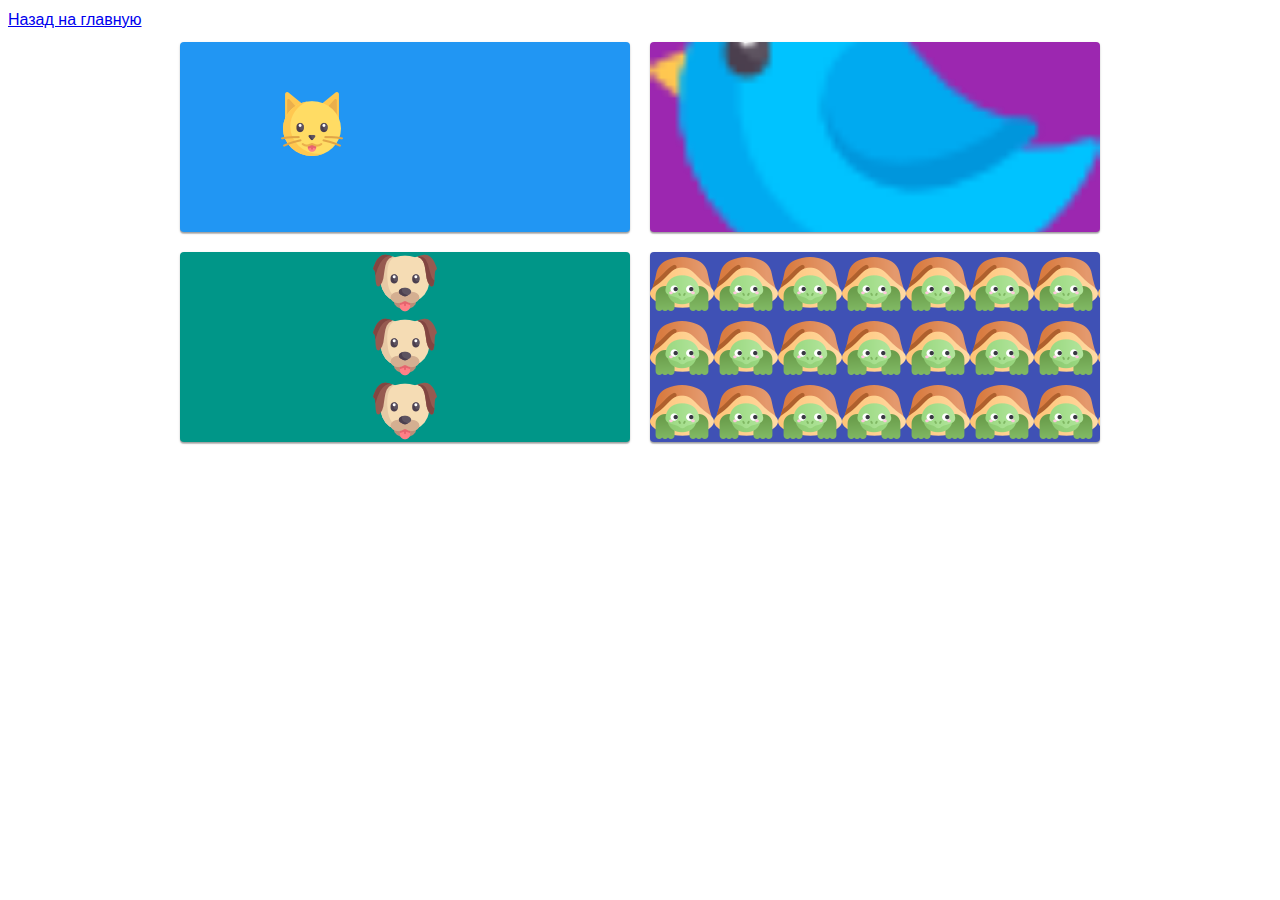
<file: 01-background.html>
<!DOCTYPE html>
<html lang="ru">
  <head>
    <meta charset="UTF-8" />
    <meta name="viewport" content="width=device-width, initial-scale=1.0" />
    <title>Фон элемента</title>
    <link rel="stylesheet" href="./css/common.css" />
    <link rel="stylesheet" href="./css/01-background.css" />
  </head>
  <body>
    <a href="/index.html">Назад на главную</a>
    <!-- Основные свойства -->
    <!-- 
      Приклад багатошарового градієнту:
         background-image: 
            linear-gradient(rgba(47, 48, 58, 0.4),rgba(47, 48, 58, 0.4)),
            url("../images/fish.jpg");
        - першим вказується той колі, що буде першим видно, другим, нашу картинку.
     -->
    <div class="container">
      <div class="box"></div>
      <div class="box"></div>
      <div class="box"></div>
      <div class="box"></div>
    </div>
  </body>
</html>
</file>
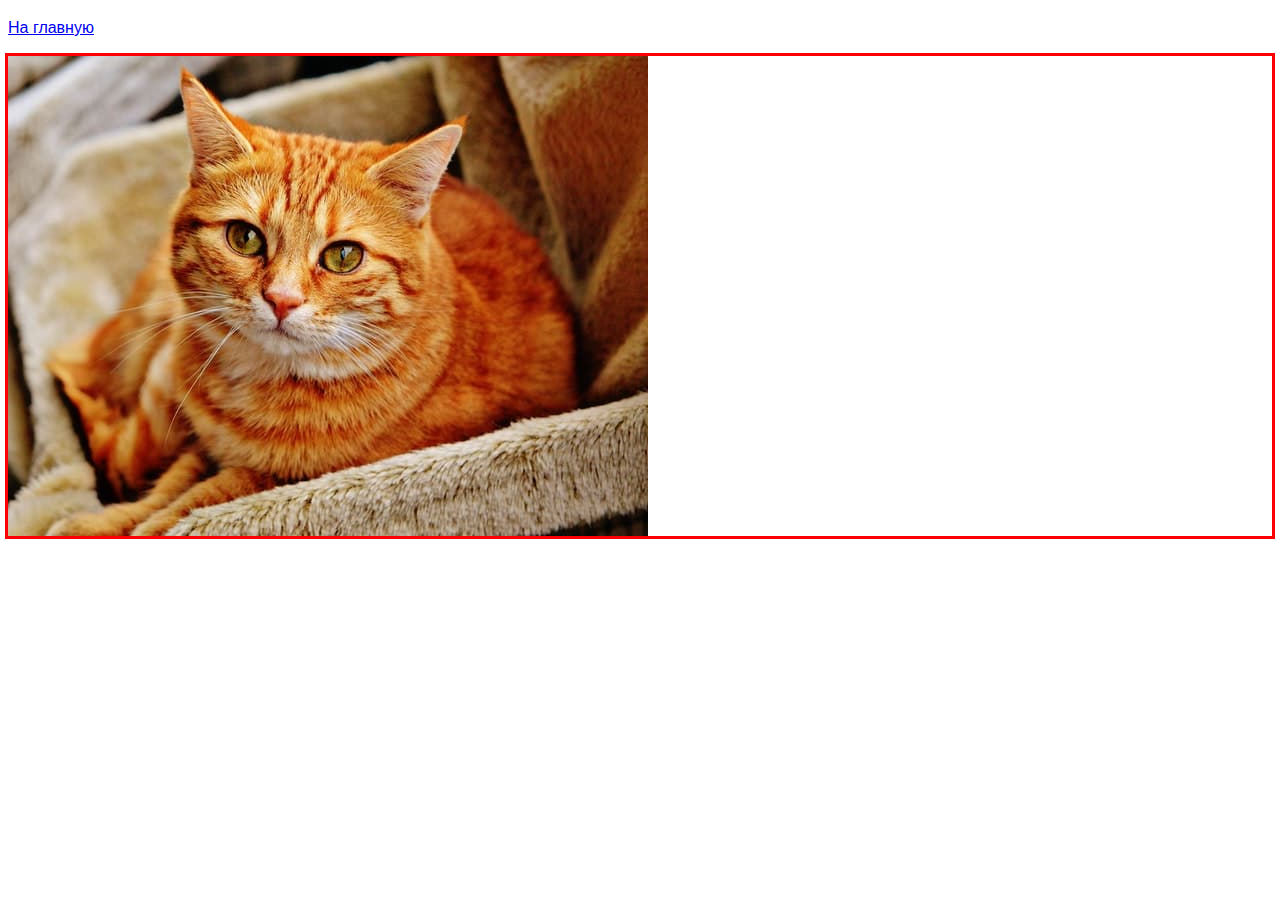
<file: 01-basic.html>
<!DOCTYPE html>
<html lang="ru">
  <head>
    <meta charset="UTF-8" />
    <meta name="viewport" content="width=device-width, initial-scale=1.0" />
    <title>Отзывчивые изображения</title>
    <link rel="stylesheet" href="./css/common.css" />
    <link rel="stylesheet" href="./css/01-basic.css" />
  </head>
  <body>
    <p><a href="./index.html">На главную</a></p>

    <div class="thumb">
      <img src="./img/cat-640.jpg" alt="Котик" />
    </div>
  </body>
</html>
</file>
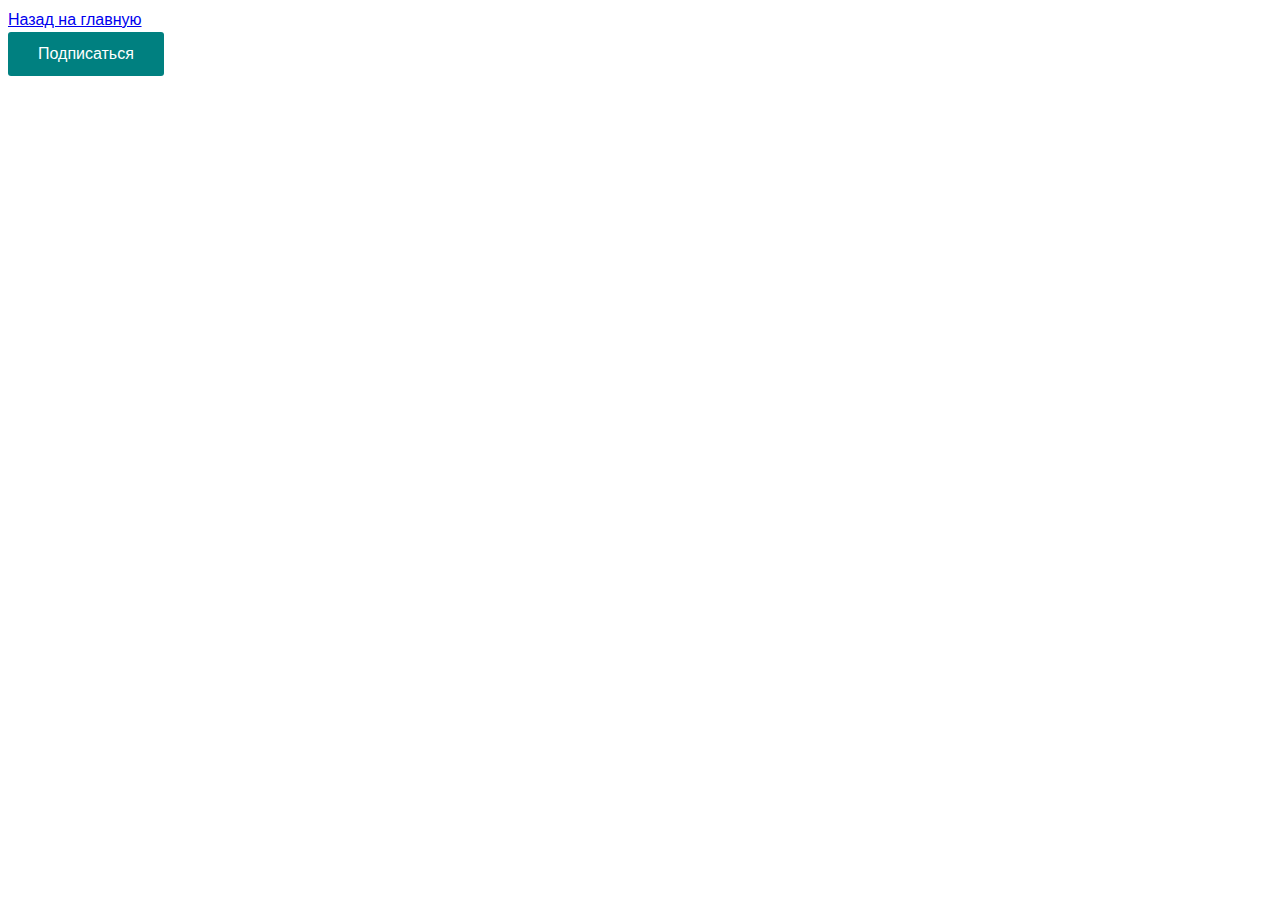
<file: 01-button.html>
<!DOCTYPE html>
<html lang="ru">
  <head>
    <meta charset="UTF-8" />
    <meta name="viewport" content="width=device-width, initial-scale=1.0" />
    <meta http-equiv="X-UA-Compatible" content="ie=edge" />
    <title>Простая кнопка</title>
    <link rel="stylesheet" href="./css/common.css" />
    <link rel="stylesheet" href="./css/01-button.css" />
  </head>
  <body>
    <a href="./index.html">Назад на главную</a><br />

    <button class="btn"> Подписаться</button>
  </body>
</html>
</file>
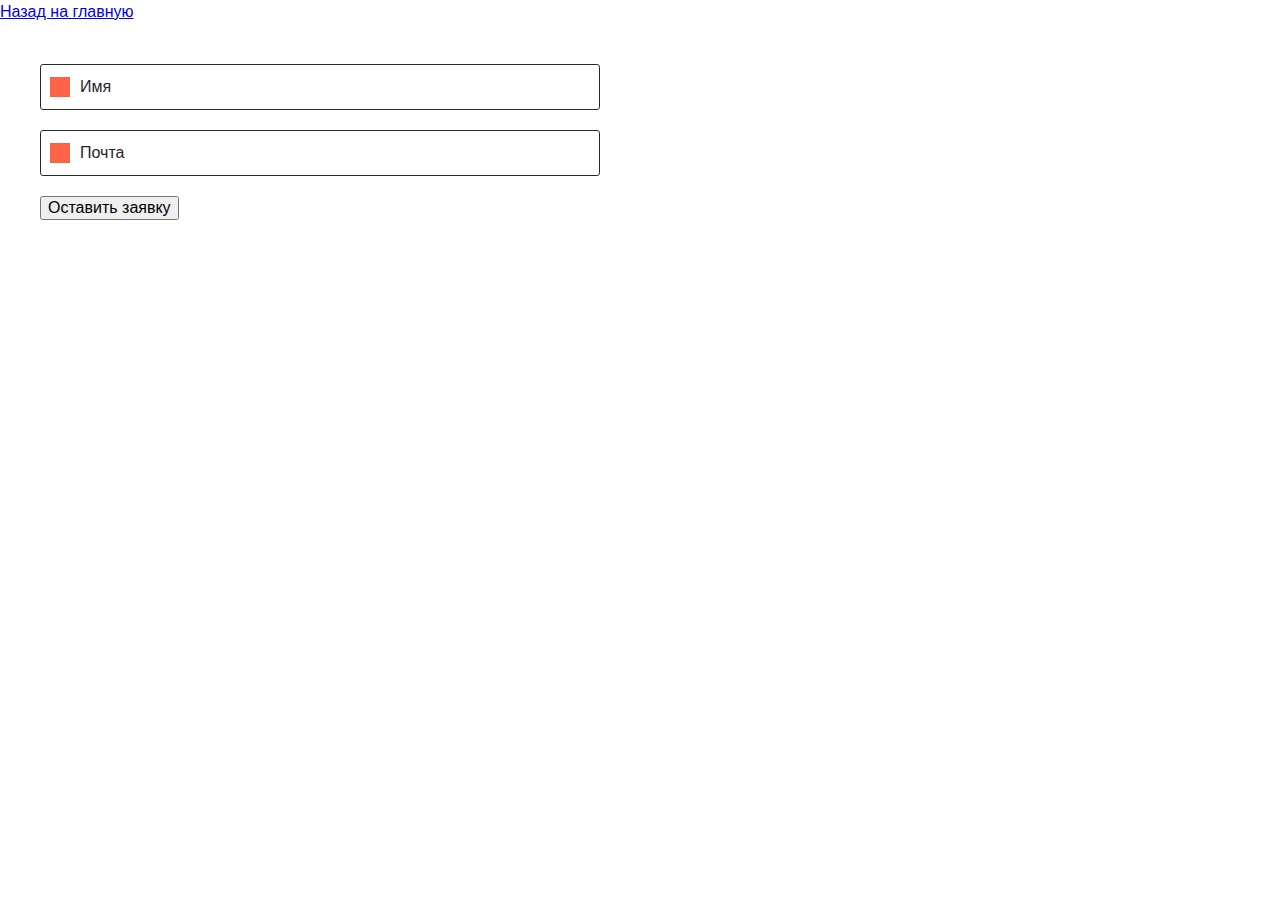
<file: 01-crossbrowser.html>
<!DOCTYPE html>
<html lang="ru">
  <head>
    <meta charset="UTF-8" />
    <meta name="viewport" content="width=device-width, initial-scale=1.0" />
    <title>Кроссбраузерная декоративная метка и иконка</title>
    <link
      rel="stylesheet"
      href="https://cdnjs.cloudflare.com/ajax/libs/modern-normalize/0.6.0/modern-normalize.min.css"
    />
    <link rel="stylesheet" href="./css/common.css" />
    <link rel="stylesheet" href="./css/01-crossbrowser.css" />
  </head>
  <body>
    <a href="./index.html">Назад на главную</a>

    <form class="form" autocomplete="off">
      <div class="form-field">
        <input
          type="text"
          class="form-input"
          name="name"
          id="name"
          placeholder=" "
        />
        <label for="name" class="form-label">Имя</label>
        <span class="icon"></span>
      </div>

      <div class="form-field">
        <input
          type="email"
          class="form-input"
          name="mail"
          id="mail"
          placeholder=" "
        />
        <label for="mail" class="form-label">Почта</label>
        <span class="icon"></span>
      </div>

      <button type="submit">Оставить заявку</button>
    </form>
  </body>
</html>
</file>
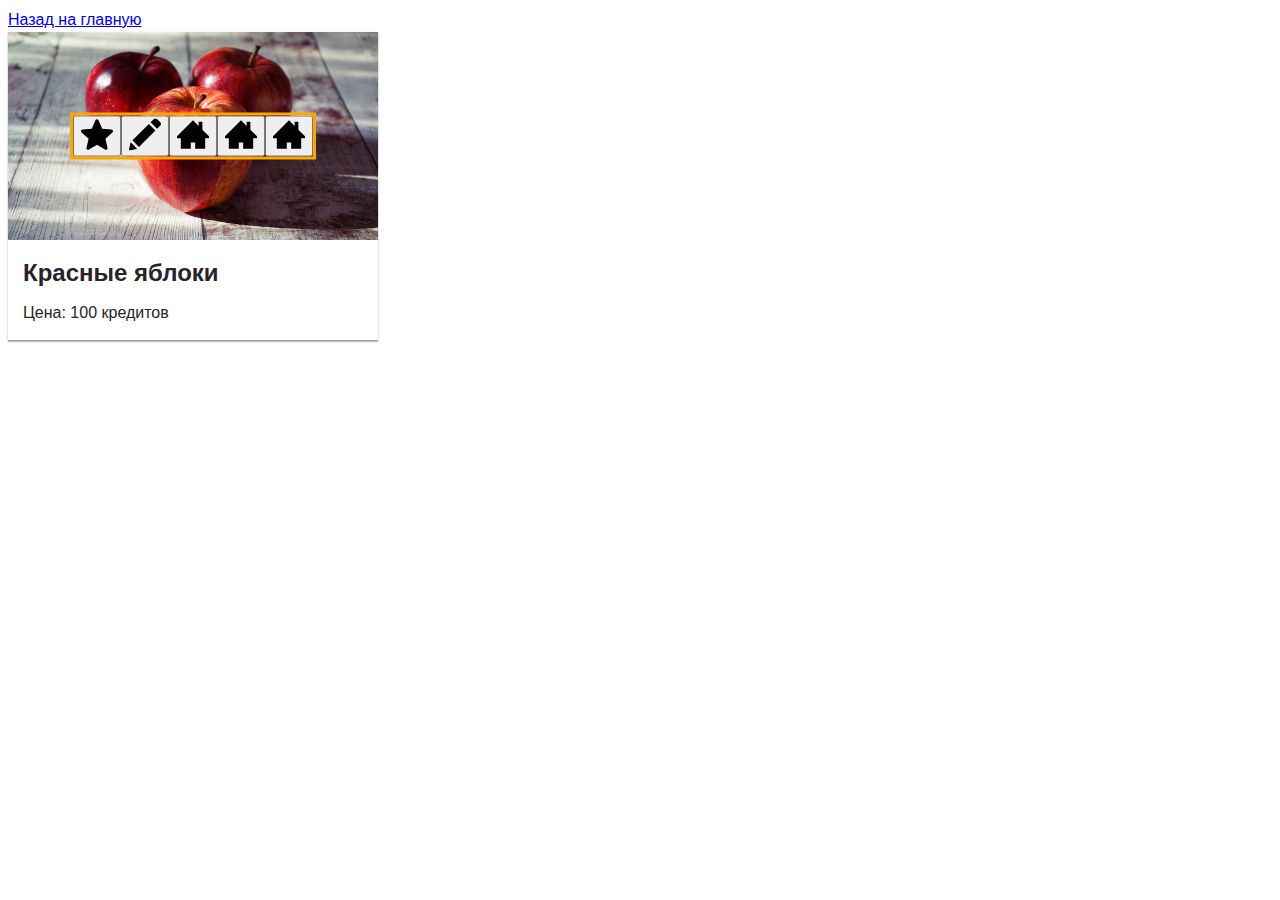
<file: 01-icons.html>
<!DOCTYPE html>
<html lang="ru">
  <head>
    <meta charset="UTF-8" />
    <meta name="viewport" content="width=device-width, initial-scale=1.0" />
    <title>Карточка товара с иконками</title>
    <link rel="stylesheet" href="./css/common.css" />
    <link rel="stylesheet" href="./css/01-icons.css" />
  </head>
  <img> 
    <a href="/index.html">Назад на главную</a>

    <article class="product">
      <div class="product-thumb">
        <img src="./images/apples.jpg" alt="Яблоки" />

        <!-- div а не ul, чтобы вам было меньше разметки разбирать -->
        <div class="product-actions">
          <button aria-label="В избранное" class="item">
            <svg class="icon"><use href="./images/sprite.svg#star"></use></svg>
          </button>
  
          <button aria-label="Написать отзыв" class="item">
            <svg class="icon"><use href="./images/sprite.svg#edit"></use></svg>
          </button>
  
          <button aria-label="В закладки" class="item">
            <svg class="icon"><use href="./images/sprite.svg#home"></use></svg>
          </button>
          <button aria-label="В закладки" class="item">
            <svg class="icon"><use href="./images/sprite.svg#home"></use></svg>
          </button>
          <button aria-label="В закладки" class="item">
            <svg class="icon"><use href="./images/sprite.svg#home"></use></svg>
          </button>
        </div>
      </div>


      <div class="product-meta">
        <h2 class="product-name">Красные яблоки</h2>
        <p class="product-price">Цена: 100 кредитов</p>
      </div>
    </article>
  </body>
</html>
</file>
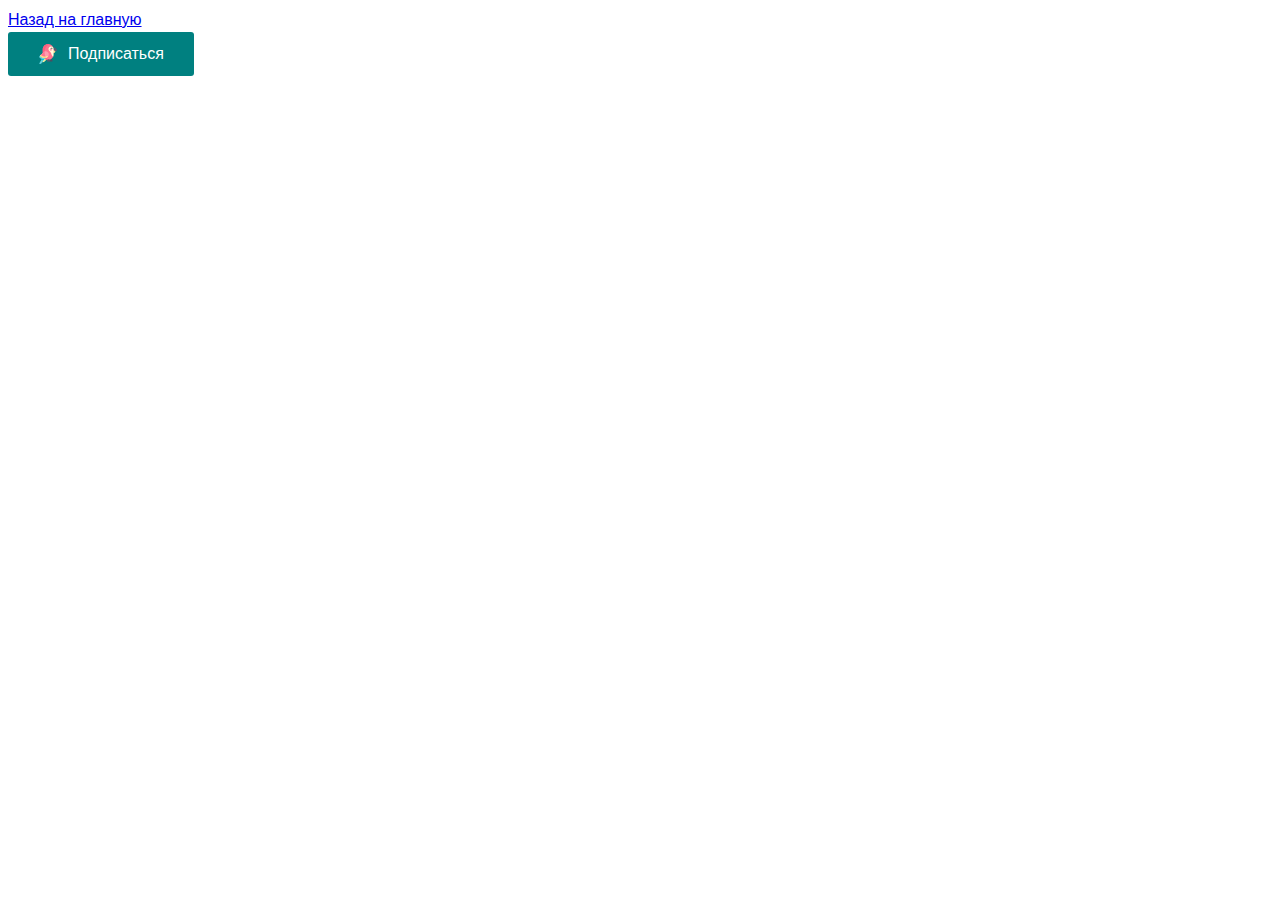
<file: 02-icon-button.html>
<!DOCTYPE html>
<html lang="ru">
  <head>
    <meta charset="UTF-8" />
    <meta name="viewport" content="width=device-width, initial-scale=1.0" />
    <meta http-equiv="X-UA-Compatible" content="ie=edge" />
    <title>Кнопка c иконкой</title>
    <link rel="stylesheet" href="./css/common.css" />
    <link rel="stylesheet" href="./css/02-icon-button.css" />
  </head>
  <body>
    <a href="./index.html">Назад на главную</a> <br />

    <button class="btn">
      Подписаться
    </button>
  </body>
</html>
</file>
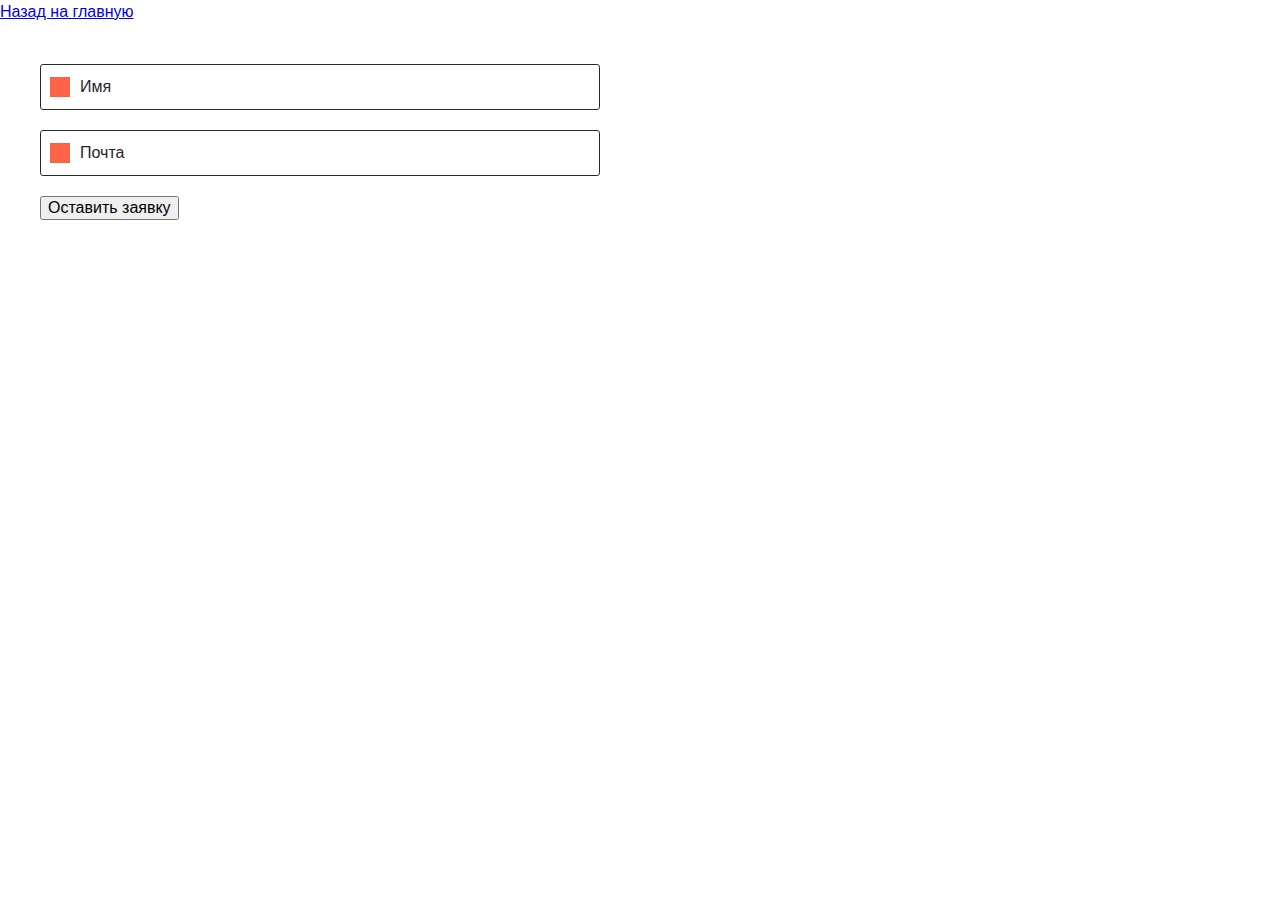
<file: 02-modern-styles.html>
<!DOCTYPE html>
<html lang="ru">
  <head>
    <meta charset="UTF-8" />
    <meta name="viewport" content="width=device-width, initial-scale=1.0" />
    <title>Современная декоративная метка и иконка</title>
    <link
      rel="stylesheet"
      href="https://cdnjs.cloudflare.com/ajax/libs/modern-normalize/0.6.0/modern-normalize.min.css"
    />
    <link rel="stylesheet" href="./css/common.css" />
    <link rel="stylesheet" href="./css/02-modern.css" />
  </head>
  <body>
    <a href="./index.html">Назад на главную</a>

    <form class="form" autocomplete="off">
      <div class="form-field">
        <span class="icon"></span>
        <input
          type="text"
          class="form-input"
          name="name"
          id="name"
          placeholder=" "
        />
        <label for="name" class="form-label">Имя</label>
      </div>

      <div class="form-field">
        <span class="icon"></span>

        <input
          type="email"
          class="form-input"
          name="mail"
          id="mail"
          placeholder=" "
        />
        <label for="mail" class="form-label">Почта</label>
      </div>

      <button type="submit">Оставить заявку</button>
    </form>
  </body>
</html>
</file>
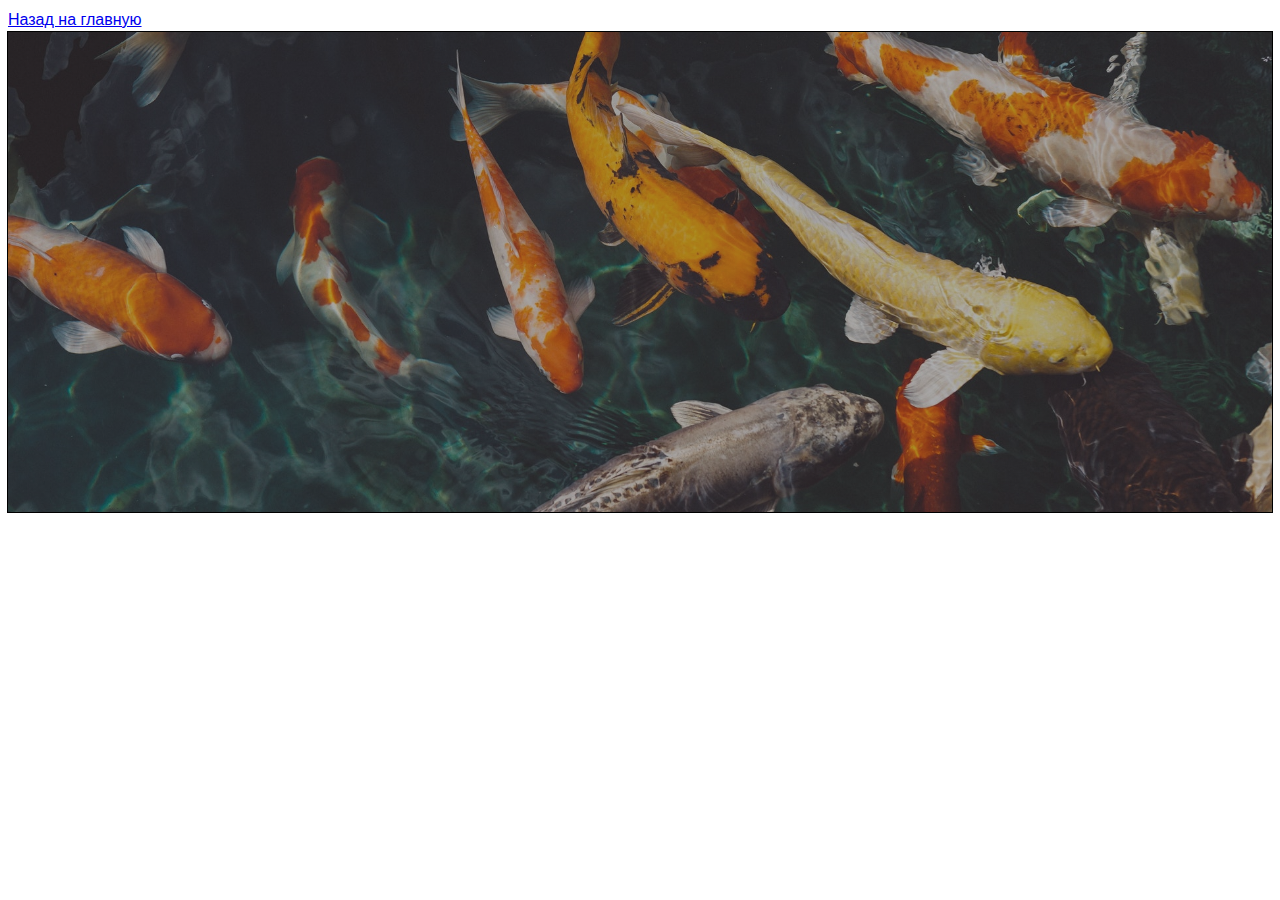
<file: 02-multibg.html>
<!DOCTYPE html>
<html lang="ru">
  <head>
    <meta charset="UTF-8" />
    <meta name="viewport" content="width=device-width, initial-scale=1.0" />
    <title>Многослоайный фон</title>
    <link rel="stylesheet" href="./css/common.css" />
    <link rel="stylesheet" href="./css/02-multibg.css" />
  </head>
  <body>
    <a href="/index.html">Назад на главную</a>

    <div class="overlay"></div>
  </body>
</html>
</file>
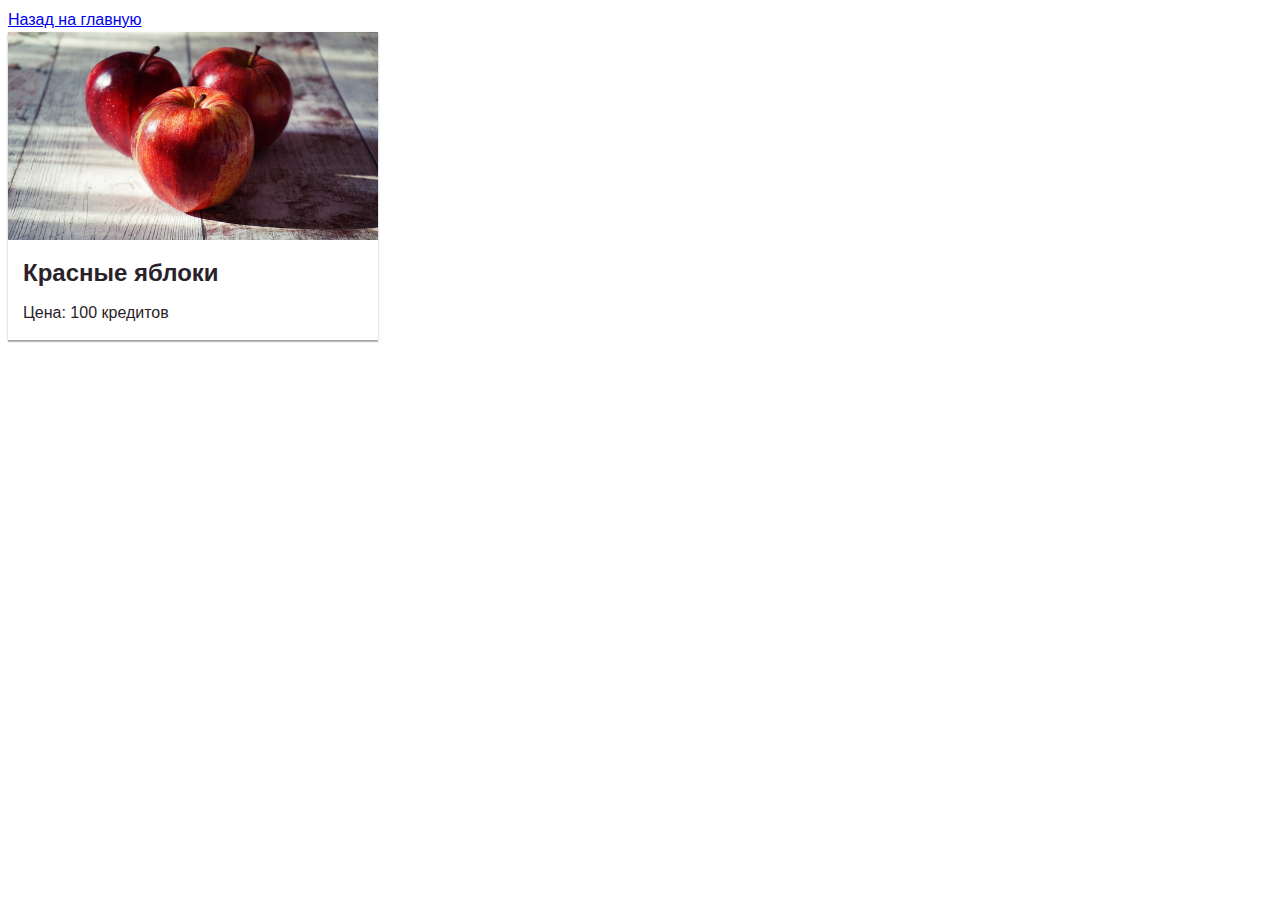
<file: 02-overlay.html>
<!DOCTYPE html>
<html lang="ru">
  <head>
    <meta charset="UTF-8" />
    <meta name="viewport" content="width=device-width, initial-scale=1.0" />
    <title>Карточка товара с иконками и оверлей</title>
    <link rel="stylesheet" href="./css/common.css" />
    <link rel="stylesheet" href="./css/02-overlay.css" />
  </head>
  <body>
    <a href="/index.html">Назад на главную</a>

    <article class="product">
      <div class="product-thumb">
        <img src="./images/apples.jpg" alt="Яблоки" />

        <!-- div а не ul, чтобы вам было меньше разметки разбирать -->
        <div class="product-actions">
          <button aria-label="В избранное" class="item">
            <svg class="icon"><use href="./images/sprite.svg#star"></use></svg>
          </button>

          <button aria-label="Написать отзыв" class="item">
            <svg class="icon"><use href="./images/sprite.svg#edit"></use></svg>
          </button>

          <button aria-label="В закладки" class="item">
            <svg class="icon"><use href="./images/sprite.svg#home"></use></svg>
          </button>
        </div>
        <!-- <div class="box-1"></div> -->
        <!-- <div class="box-2"></div> -->
      </div>

      <div class="product-meta">
        <h2 class="product-name">Красные яблоки</h2>
        <p class="product-price">Цена: 100 кредитов</p>
      </div>
    </article>
  </body>
</html>
</file>
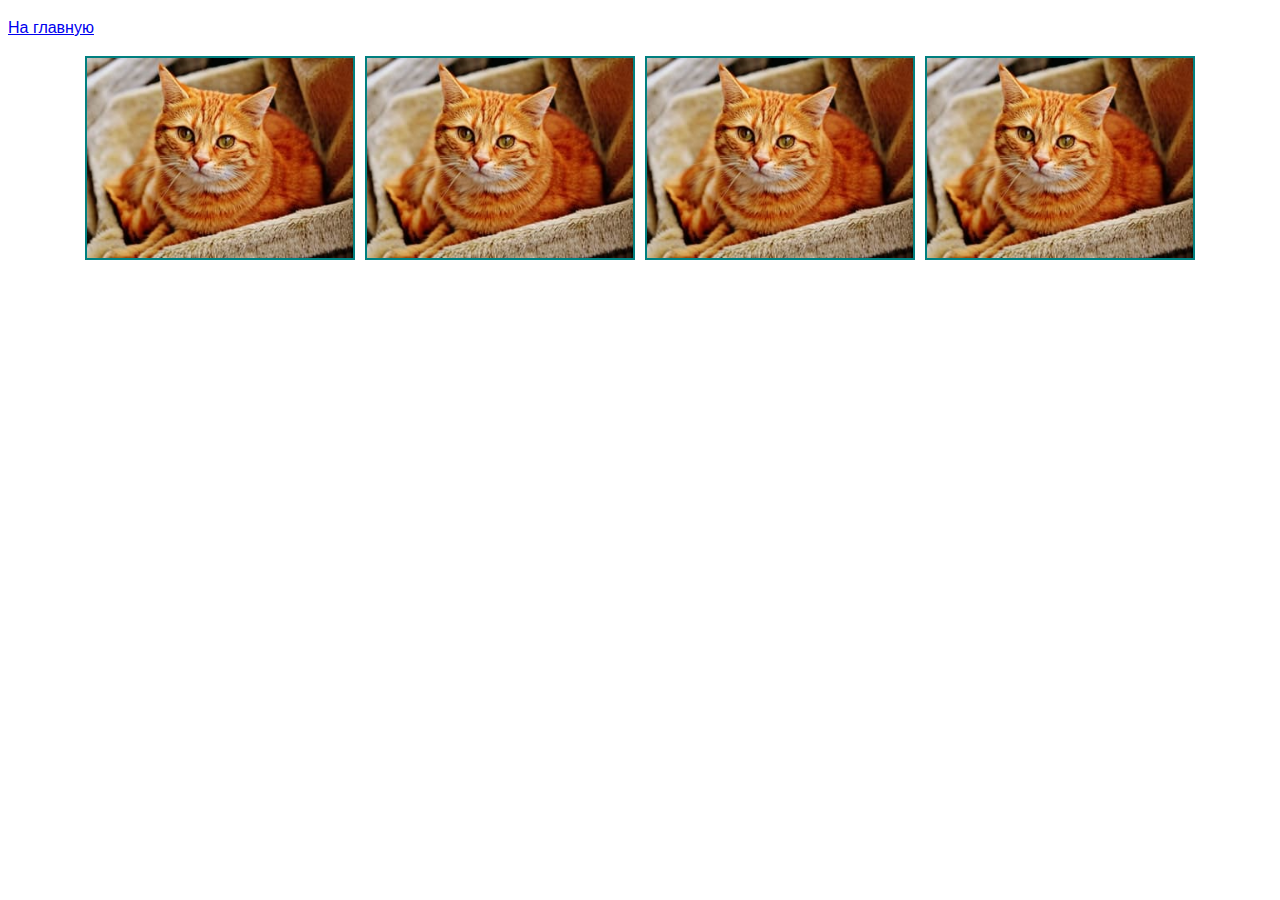
<file: 02-responsive.html>
<!DOCTYPE html>
<html lang="ru">
  <head>
    <meta charset="UTF-8" />
    <meta name="viewport" content="width=device-width, initial-scale=1.0" />
    <title>Отзывчивые изображения</title>
    <link rel="stylesheet" href="./css/common.css" />
    <link rel="stylesheet" href="./css/02-responsive.css" />
  </head>
  <body>
    <p><a href="./index.html">На главную</a></p>

    <!-- Дексриптор x -->
    <!-- <div class="thumb">
      <img
        srcset="
          ./img/cat-320.jpg 1x,
          ./img/cat-640.jpg 2x,
          ./img/cat-960.jpg 3x
        "
        src="./img/cat-320.jpg"
        alt="Котик"
        width="320"
      />
    </div> -->

    <!-- Дескритор w и атрибут sizes-->
    <!-- <div class="thumb">
      <img
        srcset="
          ./img/cat-320.jpg   320w,
          ./img/cat-640.jpg   640w,
          ./img/cat-960.jpg   960w,
          ./img/cat-1280.jpg 1280w
        "
        src="./img/cat-320.jpg"
        alt="Котик"
        sizes="(min-width: 800px) 33vw, (min-width: 500px) 50vw, 100vw"
      />
    </div> -->

    <!-- Отзывчивые изображения -->
    <div class="container">
      <ul class="img-set">
        <li class="img-set__item">
          <img
            srcset="
              ./img/cat-320.jpg   320w,
              ./img/cat-640.jpg   640w,
              ./img/cat-960.jpg   960w,
              ./img/cat-1280.jpg 1280w,
              ./img/cat-1920.jpg 1920w
            "
            src="./img/cat-320.jpg"
            alt="Котик"
            sizes="(min-width: 1440) 15vw, (min-width: 960px) 25vw, (min-width: 576px) 50vw, 100vw"
          />
        </li>
        <li class="img-set__item">
          <img
            srcset="
              ./img/cat-320.jpg   320w,
              ./img/cat-640.jpg   640w,
              ./img/cat-960.jpg   960w,
              ./img/cat-1280.jpg 1280w,
              ./img/cat-1920.jpg 1920w
            "
            src="./img/cat-320.jpg"
            alt="Котик"
            sizes="(min-width: 1440) 15vw, (min-width: 960px) 25vw, (min-width: 576px) 50vw, 100vw"
          />
        </li>
        <li class="img-set__item">
          <img
            srcset="
              ./img/cat-320.jpg   320w,
              ./img/cat-640.jpg   640w,
              ./img/cat-960.jpg   960w,
              ./img/cat-1280.jpg 1280w,
              ./img/cat-1920.jpg 1920w
            "
            src="./img/cat-320.jpg"
            alt="Котик"
            sizes="(min-width: 1440) 15vw, (min-width: 960px) 25vw, (min-width: 576px) 50vw, 100vw"
          />
        </li>
        <li class="img-set__item">
          <img
            srcset="
              ./img/cat-320.jpg   320w,
              ./img/cat-640.jpg   640w,
              ./img/cat-960.jpg   960w,
              ./img/cat-1280.jpg 1280w,
              ./img/cat-1920.jpg 1920w
            "
            src="./img/cat-320.jpg"
            alt="Котик"
            sizes="(min-width: 1440) 15vw, (min-width: 960px) 25vw, (min-width: 576px) 50vw, 100vw"
          />
        </li>
      </ul>
    </div>
  </body>
</html>
</file>
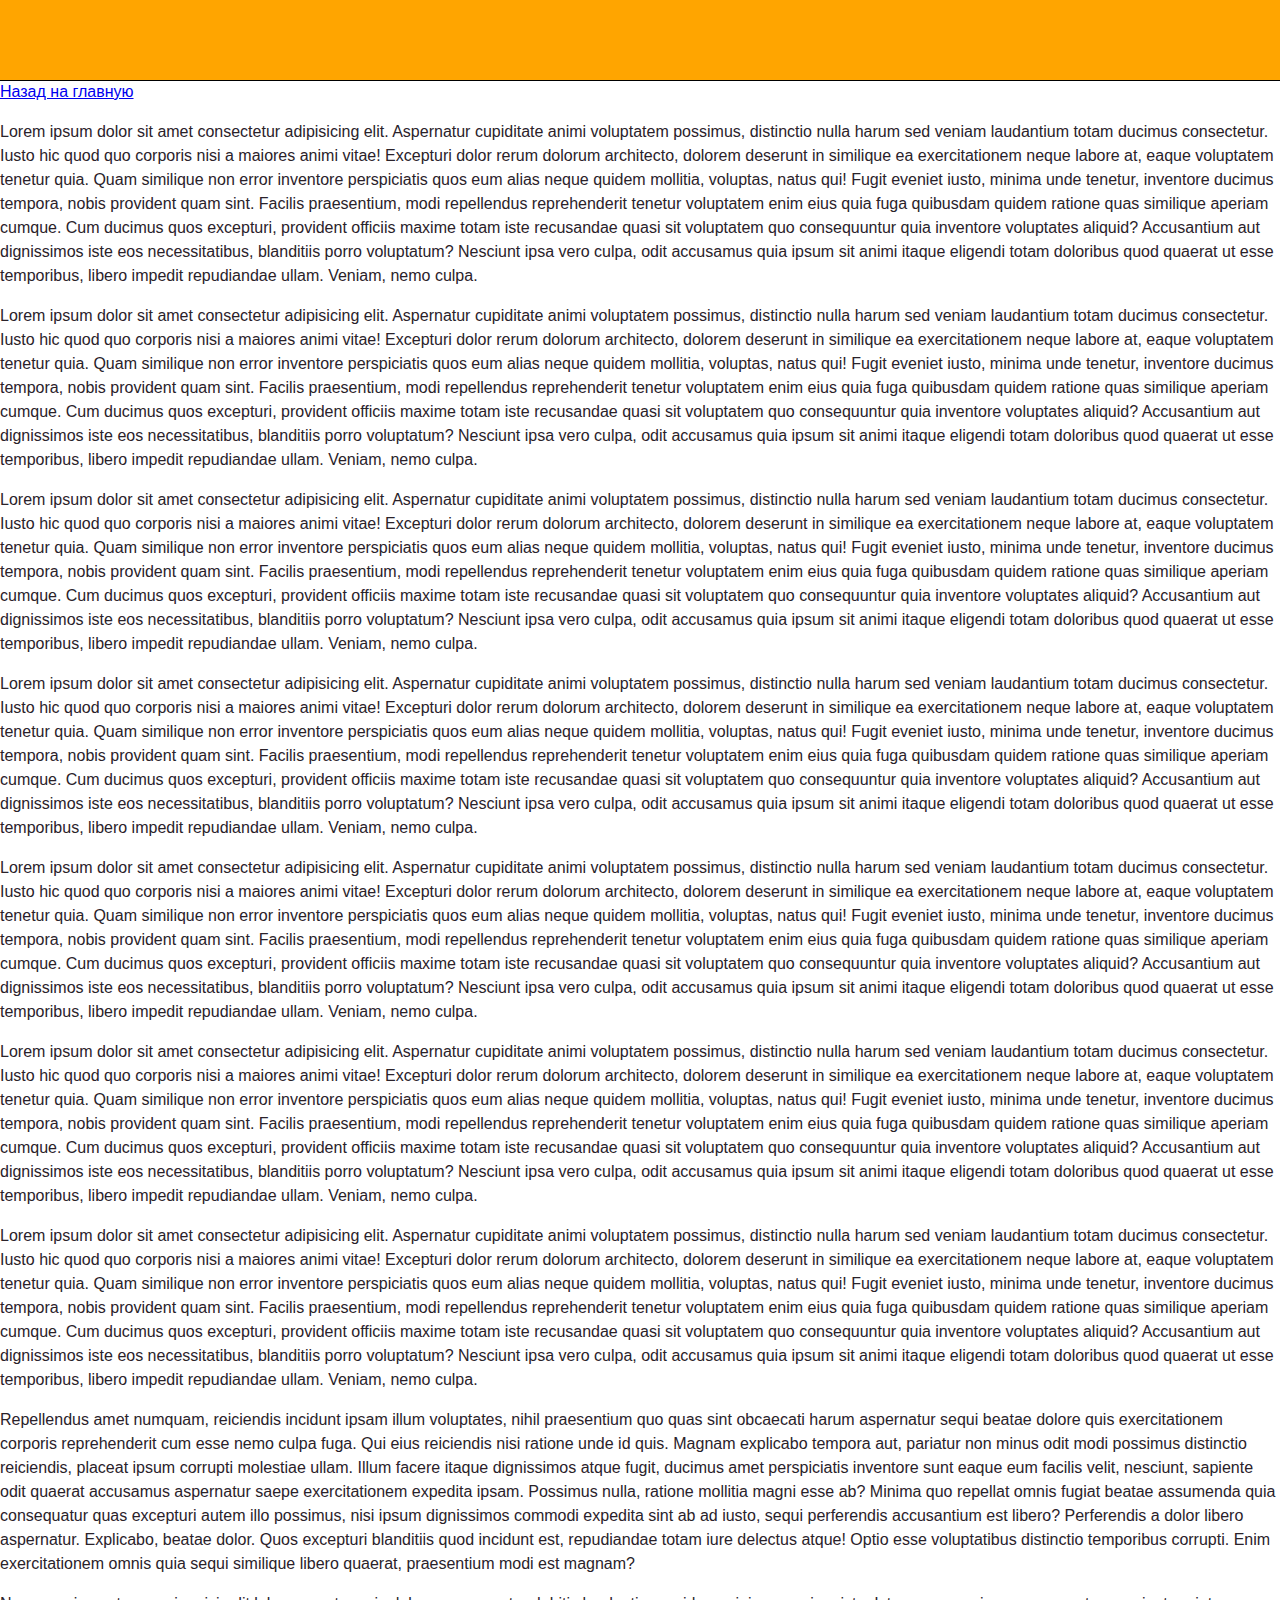
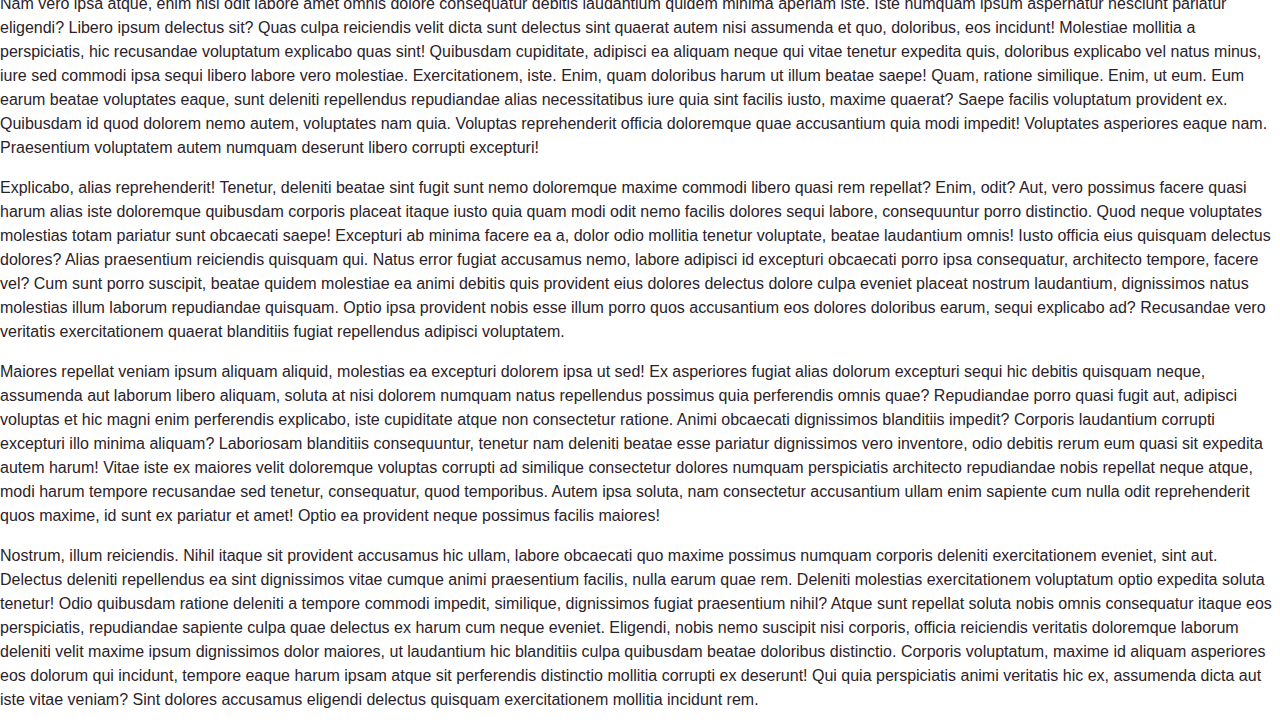
<file: 03-fixed-header.html>
<!DOCTYPE html>
<html lang="ru">
  <head>
    <meta charset="UTF-8" />
    <meta name="viewport" content="width=device-width, initial-scale=1.0" />
    <title>Фиксированный хедер</title>
    <link rel="stylesheet" href="./css/common.css" />
    <link rel="stylesheet" href="./css/03-fixed-header.css" />
  </head>
  <body>
    <header class="header"></header>

    <a href="/index.html">Назад на главную</a>

    <p>
      Lorem ipsum dolor sit amet consectetur adipisicing elit. Aspernatur
      cupiditate animi voluptatem possimus, distinctio nulla harum sed veniam
      laudantium totam ducimus consectetur. Iusto hic quod quo corporis nisi a
      maiores animi vitae! Excepturi dolor rerum dolorum architecto, dolorem
      deserunt in similique ea exercitationem neque labore at, eaque voluptatem
      tenetur quia. Quam similique non error inventore perspiciatis quos eum
      alias neque quidem mollitia, voluptas, natus qui! Fugit eveniet iusto,
      minima unde tenetur, inventore ducimus tempora, nobis provident quam sint.
      Facilis praesentium, modi repellendus reprehenderit tenetur voluptatem
      enim eius quia fuga quibusdam quidem ratione quas similique aperiam
      cumque. Cum ducimus quos excepturi, provident officiis maxime totam iste
      recusandae quasi sit voluptatem quo consequuntur quia inventore voluptates
      aliquid? Accusantium aut dignissimos iste eos necessitatibus, blanditiis
      porro voluptatum? Nesciunt ipsa vero culpa, odit accusamus quia ipsum sit
      animi itaque eligendi totam doloribus quod quaerat ut esse temporibus,
      libero impedit repudiandae ullam. Veniam, nemo culpa.
    </p>

    <p>
      Lorem ipsum dolor sit amet consectetur adipisicing elit. Aspernatur
      cupiditate animi voluptatem possimus, distinctio nulla harum sed veniam
      laudantium totam ducimus consectetur. Iusto hic quod quo corporis nisi a
      maiores animi vitae! Excepturi dolor rerum dolorum architecto, dolorem
      deserunt in similique ea exercitationem neque labore at, eaque voluptatem
      tenetur quia. Quam similique non error inventore perspiciatis quos eum
      alias neque quidem mollitia, voluptas, natus qui! Fugit eveniet iusto,
      minima unde tenetur, inventore ducimus tempora, nobis provident quam sint.
      Facilis praesentium, modi repellendus reprehenderit tenetur voluptatem
      enim eius quia fuga quibusdam quidem ratione quas similique aperiam
      cumque. Cum ducimus quos excepturi, provident officiis maxime totam iste
      recusandae quasi sit voluptatem quo consequuntur quia inventore voluptates
      aliquid? Accusantium aut dignissimos iste eos necessitatibus, blanditiis
      porro voluptatum? Nesciunt ipsa vero culpa, odit accusamus quia ipsum sit
      animi itaque eligendi totam doloribus quod quaerat ut esse temporibus,
      libero impedit repudiandae ullam. Veniam, nemo culpa.
    </p>
    <p>
      Lorem ipsum dolor sit amet consectetur adipisicing elit. Aspernatur
      cupiditate animi voluptatem possimus, distinctio nulla harum sed veniam
      laudantium totam ducimus consectetur. Iusto hic quod quo corporis nisi a
      maiores animi vitae! Excepturi dolor rerum dolorum architecto, dolorem
      deserunt in similique ea exercitationem neque labore at, eaque voluptatem
      tenetur quia. Quam similique non error inventore perspiciatis quos eum
      alias neque quidem mollitia, voluptas, natus qui! Fugit eveniet iusto,
      minima unde tenetur, inventore ducimus tempora, nobis provident quam sint.
      Facilis praesentium, modi repellendus reprehenderit tenetur voluptatem
      enim eius quia fuga quibusdam quidem ratione quas similique aperiam
      cumque. Cum ducimus quos excepturi, provident officiis maxime totam iste
      recusandae quasi sit voluptatem quo consequuntur quia inventore voluptates
      aliquid? Accusantium aut dignissimos iste eos necessitatibus, blanditiis
      porro voluptatum? Nesciunt ipsa vero culpa, odit accusamus quia ipsum sit
      animi itaque eligendi totam doloribus quod quaerat ut esse temporibus,
      libero impedit repudiandae ullam. Veniam, nemo culpa.
    </p>
    <p>
      Lorem ipsum dolor sit amet consectetur adipisicing elit. Aspernatur
      cupiditate animi voluptatem possimus, distinctio nulla harum sed veniam
      laudantium totam ducimus consectetur. Iusto hic quod quo corporis nisi a
      maiores animi vitae! Excepturi dolor rerum dolorum architecto, dolorem
      deserunt in similique ea exercitationem neque labore at, eaque voluptatem
      tenetur quia. Quam similique non error inventore perspiciatis quos eum
      alias neque quidem mollitia, voluptas, natus qui! Fugit eveniet iusto,
      minima unde tenetur, inventore ducimus tempora, nobis provident quam sint.
      Facilis praesentium, modi repellendus reprehenderit tenetur voluptatem
      enim eius quia fuga quibusdam quidem ratione quas similique aperiam
      cumque. Cum ducimus quos excepturi, provident officiis maxime totam iste
      recusandae quasi sit voluptatem quo consequuntur quia inventore voluptates
      aliquid? Accusantium aut dignissimos iste eos necessitatibus, blanditiis
      porro voluptatum? Nesciunt ipsa vero culpa, odit accusamus quia ipsum sit
      animi itaque eligendi totam doloribus quod quaerat ut esse temporibus,
      libero impedit repudiandae ullam. Veniam, nemo culpa.
    </p>
    <p>
      Lorem ipsum dolor sit amet consectetur adipisicing elit. Aspernatur
      cupiditate animi voluptatem possimus, distinctio nulla harum sed veniam
      laudantium totam ducimus consectetur. Iusto hic quod quo corporis nisi a
      maiores animi vitae! Excepturi dolor rerum dolorum architecto, dolorem
      deserunt in similique ea exercitationem neque labore at, eaque voluptatem
      tenetur quia. Quam similique non error inventore perspiciatis quos eum
      alias neque quidem mollitia, voluptas, natus qui! Fugit eveniet iusto,
      minima unde tenetur, inventore ducimus tempora, nobis provident quam sint.
      Facilis praesentium, modi repellendus reprehenderit tenetur voluptatem
      enim eius quia fuga quibusdam quidem ratione quas similique aperiam
      cumque. Cum ducimus quos excepturi, provident officiis maxime totam iste
      recusandae quasi sit voluptatem quo consequuntur quia inventore voluptates
      aliquid? Accusantium aut dignissimos iste eos necessitatibus, blanditiis
      porro voluptatum? Nesciunt ipsa vero culpa, odit accusamus quia ipsum sit
      animi itaque eligendi totam doloribus quod quaerat ut esse temporibus,
      libero impedit repudiandae ullam. Veniam, nemo culpa.
    </p>
    <p>
      Lorem ipsum dolor sit amet consectetur adipisicing elit. Aspernatur
      cupiditate animi voluptatem possimus, distinctio nulla harum sed veniam
      laudantium totam ducimus consectetur. Iusto hic quod quo corporis nisi a
      maiores animi vitae! Excepturi dolor rerum dolorum architecto, dolorem
      deserunt in similique ea exercitationem neque labore at, eaque voluptatem
      tenetur quia. Quam similique non error inventore perspiciatis quos eum
      alias neque quidem mollitia, voluptas, natus qui! Fugit eveniet iusto,
      minima unde tenetur, inventore ducimus tempora, nobis provident quam sint.
      Facilis praesentium, modi repellendus reprehenderit tenetur voluptatem
      enim eius quia fuga quibusdam quidem ratione quas similique aperiam
      cumque. Cum ducimus quos excepturi, provident officiis maxime totam iste
      recusandae quasi sit voluptatem quo consequuntur quia inventore voluptates
      aliquid? Accusantium aut dignissimos iste eos necessitatibus, blanditiis
      porro voluptatum? Nesciunt ipsa vero culpa, odit accusamus quia ipsum sit
      animi itaque eligendi totam doloribus quod quaerat ut esse temporibus,
      libero impedit repudiandae ullam. Veniam, nemo culpa.
    </p>
    <p>
      Lorem ipsum dolor sit amet consectetur adipisicing elit. Aspernatur
      cupiditate animi voluptatem possimus, distinctio nulla harum sed veniam
      laudantium totam ducimus consectetur. Iusto hic quod quo corporis nisi a
      maiores animi vitae! Excepturi dolor rerum dolorum architecto, dolorem
      deserunt in similique ea exercitationem neque labore at, eaque voluptatem
      tenetur quia. Quam similique non error inventore perspiciatis quos eum
      alias neque quidem mollitia, voluptas, natus qui! Fugit eveniet iusto,
      minima unde tenetur, inventore ducimus tempora, nobis provident quam sint.
      Facilis praesentium, modi repellendus reprehenderit tenetur voluptatem
      enim eius quia fuga quibusdam quidem ratione quas similique aperiam
      cumque. Cum ducimus quos excepturi, provident officiis maxime totam iste
      recusandae quasi sit voluptatem quo consequuntur quia inventore voluptates
      aliquid? Accusantium aut dignissimos iste eos necessitatibus, blanditiis
      porro voluptatum? Nesciunt ipsa vero culpa, odit accusamus quia ipsum sit
      animi itaque eligendi totam doloribus quod quaerat ut esse temporibus,
      libero impedit repudiandae ullam. Veniam, nemo culpa.
    </p>

    <p>
      Repellendus amet numquam, reiciendis incidunt ipsam illum voluptates,
      nihil praesentium quo quas sint obcaecati harum aspernatur sequi beatae
      dolore quis exercitationem corporis reprehenderit cum esse nemo culpa
      fuga. Qui eius reiciendis nisi ratione unde id quis. Magnam explicabo
      tempora aut, pariatur non minus odit modi possimus distinctio reiciendis,
      placeat ipsum corrupti molestiae ullam. Illum facere itaque dignissimos
      atque fugit, ducimus amet perspiciatis inventore sunt eaque eum facilis
      velit, nesciunt, sapiente odit quaerat accusamus aspernatur saepe
      exercitationem expedita ipsam. Possimus nulla, ratione mollitia magni esse
      ab? Minima quo repellat omnis fugiat beatae assumenda quia consequatur
      quas excepturi autem illo possimus, nisi ipsum dignissimos commodi
      expedita sint ab ad iusto, sequi perferendis accusantium est libero?
      Perferendis a dolor libero aspernatur. Explicabo, beatae dolor. Quos
      excepturi blanditiis quod incidunt est, repudiandae totam iure delectus
      atque! Optio esse voluptatibus distinctio temporibus corrupti. Enim
      exercitationem omnis quia sequi similique libero quaerat, praesentium modi
      est magnam?
    </p>
    <p>
      Nam vero ipsa atque, enim nisi odit labore amet omnis dolore consequatur
      debitis laudantium quidem minima aperiam iste. Iste numquam ipsum
      aspernatur nesciunt pariatur eligendi? Libero ipsum delectus sit? Quas
      culpa reiciendis velit dicta sunt delectus sint quaerat autem nisi
      assumenda et quo, doloribus, eos incidunt! Molestiae mollitia a
      perspiciatis, hic recusandae voluptatum explicabo quas sint! Quibusdam
      cupiditate, adipisci ea aliquam neque qui vitae tenetur expedita quis,
      doloribus explicabo vel natus minus, iure sed commodi ipsa sequi libero
      labore vero molestiae. Exercitationem, iste. Enim, quam doloribus harum ut
      illum beatae saepe! Quam, ratione similique. Enim, ut eum. Eum earum
      beatae voluptates eaque, sunt deleniti repellendus repudiandae alias
      necessitatibus iure quia sint facilis iusto, maxime quaerat? Saepe facilis
      voluptatum provident ex. Quibusdam id quod dolorem nemo autem, voluptates
      nam quia. Voluptas reprehenderit officia doloremque quae accusantium quia
      modi impedit! Voluptates asperiores eaque nam. Praesentium voluptatem
      autem numquam deserunt libero corrupti excepturi!
    </p>
    <p>
      Explicabo, alias reprehenderit! Tenetur, deleniti beatae sint fugit sunt
      nemo doloremque maxime commodi libero quasi rem repellat? Enim, odit? Aut,
      vero possimus facere quasi harum alias iste doloremque quibusdam corporis
      placeat itaque iusto quia quam modi odit nemo facilis dolores sequi
      labore, consequuntur porro distinctio. Quod neque voluptates molestias
      totam pariatur sunt obcaecati saepe! Excepturi ab minima facere ea a,
      dolor odio mollitia tenetur voluptate, beatae laudantium omnis! Iusto
      officia eius quisquam delectus dolores? Alias praesentium reiciendis
      quisquam qui. Natus error fugiat accusamus nemo, labore adipisci id
      excepturi obcaecati porro ipsa consequatur, architecto tempore, facere
      vel? Cum sunt porro suscipit, beatae quidem molestiae ea animi debitis
      quis provident eius dolores delectus dolore culpa eveniet placeat nostrum
      laudantium, dignissimos natus molestias illum laborum repudiandae
      quisquam. Optio ipsa provident nobis esse illum porro quos accusantium eos
      dolores doloribus earum, sequi explicabo ad? Recusandae vero veritatis
      exercitationem quaerat blanditiis fugiat repellendus adipisci voluptatem.
    </p>
    <p>
      Maiores repellat veniam ipsum aliquam aliquid, molestias ea excepturi
      dolorem ipsa ut sed! Ex asperiores fugiat alias dolorum excepturi sequi
      hic debitis quisquam neque, assumenda aut laborum libero aliquam, soluta
      at nisi dolorem numquam natus repellendus possimus quia perferendis omnis
      quae? Repudiandae porro quasi fugit aut, adipisci voluptas et hic magni
      enim perferendis explicabo, iste cupiditate atque non consectetur ratione.
      Animi obcaecati dignissimos blanditiis impedit? Corporis laudantium
      corrupti excepturi illo minima aliquam? Laboriosam blanditiis
      consequuntur, tenetur nam deleniti beatae esse pariatur dignissimos vero
      inventore, odio debitis rerum eum quasi sit expedita autem harum! Vitae
      iste ex maiores velit doloremque voluptas corrupti ad similique
      consectetur dolores numquam perspiciatis architecto repudiandae nobis
      repellat neque atque, modi harum tempore recusandae sed tenetur,
      consequatur, quod temporibus. Autem ipsa soluta, nam consectetur
      accusantium ullam enim sapiente cum nulla odit reprehenderit quos maxime,
      id sunt ex pariatur et amet! Optio ea provident neque possimus facilis
      maiores!
    </p>
    <p>
      Nostrum, illum reiciendis. Nihil itaque sit provident accusamus hic ullam,
      labore obcaecati quo maxime possimus numquam corporis deleniti
      exercitationem eveniet, sint aut. Delectus deleniti repellendus ea sint
      dignissimos vitae cumque animi praesentium facilis, nulla earum quae rem.
      Deleniti molestias exercitationem voluptatum optio expedita soluta
      tenetur! Odio quibusdam ratione deleniti a tempore commodi impedit,
      similique, dignissimos fugiat praesentium nihil? Atque sunt repellat
      soluta nobis omnis consequatur itaque eos perspiciatis, repudiandae
      sapiente culpa quae delectus ex harum cum neque eveniet. Eligendi, nobis
      nemo suscipit nisi corporis, officia reiciendis veritatis doloremque
      laborum deleniti velit maxime ipsum dignissimos dolor maiores, ut
      laudantium hic blanditiis culpa quibusdam beatae doloribus distinctio.
      Corporis voluptatum, maxime id aliquam asperiores eos dolorum qui
      incidunt, tempore eaque harum ipsam atque sit perferendis distinctio
      mollitia corrupti ex deserunt! Qui quia perspiciatis animi veritatis hic
      ex, assumenda dicta aut iste vitae veniam? Sint dolores accusamus eligendi
      delectus quisquam exercitationem mollitia incidunt rem.
    </p>

    <script>
      const { height: pageHeaderHeight } = document
        .querySelector(".header")
        .getBoundingClientRect();

      document.body.style.paddingTop = `${pageHeaderHeight}px`;
    </script>
  </body>
</html>
</file>
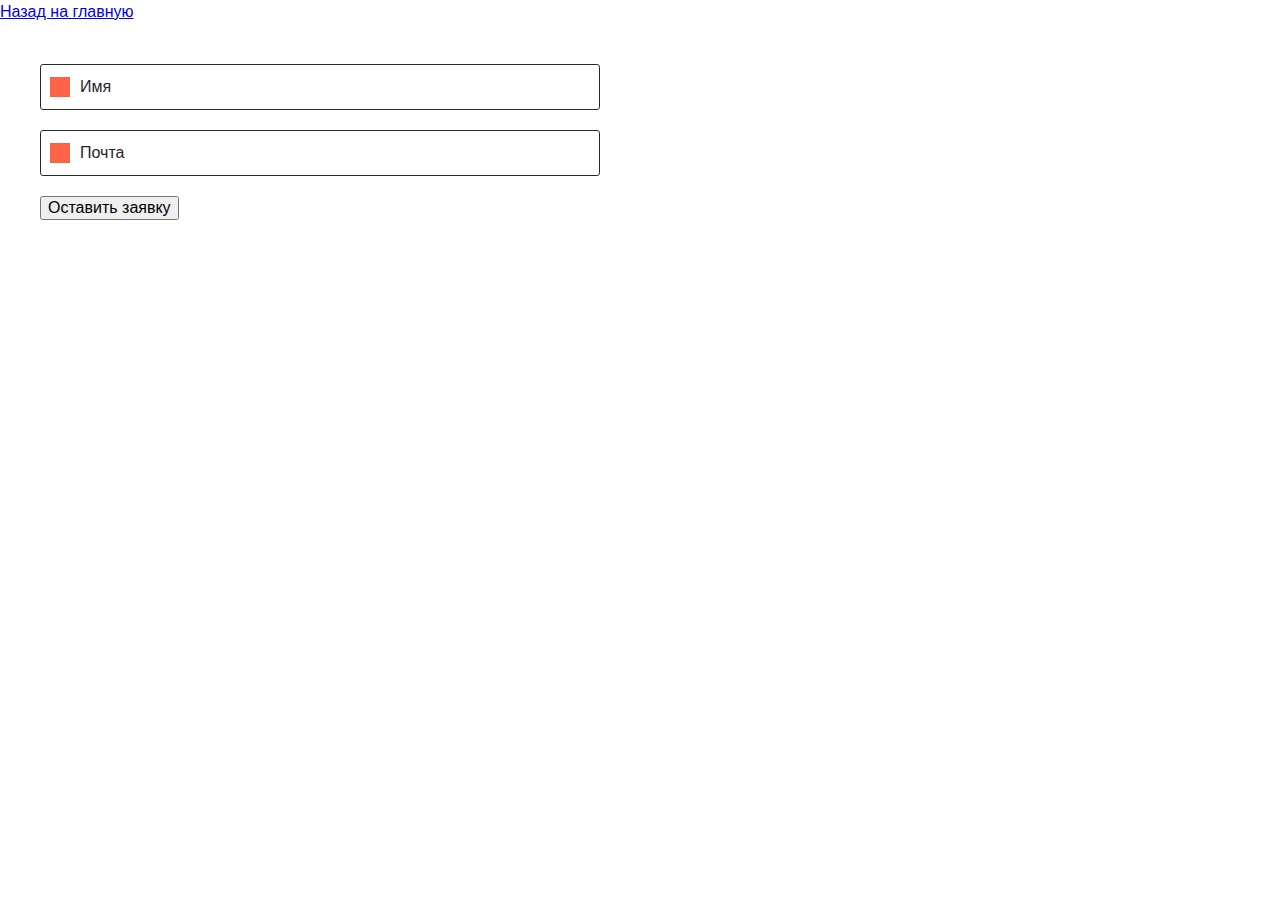
<file: 03-nested.html>
<!DOCTYPE html>
<html lang="ru">
  <head>
    <meta charset="UTF-8" />
    <meta name="viewport" content="width=device-width, initial-scale=1.0" />
    <title>Инпут вложенный в метку, избавляемся от id</title>
    <link
      rel="stylesheet"
      href="https://cdnjs.cloudflare.com/ajax/libs/modern-normalize/0.6.0/modern-normalize.min.css"
    />
    <link rel="stylesheet" href="./css/common.css" />
    <link rel="stylesheet" href="./css/03-nested.css" />
  </head>
  <body>
    <a href="./index.html">Назад на главную</a>

    <form class="form" autocomplete="off">
      <label class="form-field">
        <input type="text" class="form-input" name="name" placeholder=" " />
        <span class="form-label">Имя</span>
        <span class="icon"></span>
      </label>

      <label class="form-field">
        <input type="email" class="form-input" name="mail" placeholder=" " />
        <span class="form-label">Почта</span>
        <span class="icon"></span>
      </label>

      <button type="submit">Оставить заявку</button>
    </form>
  </body>
</html>
</file>
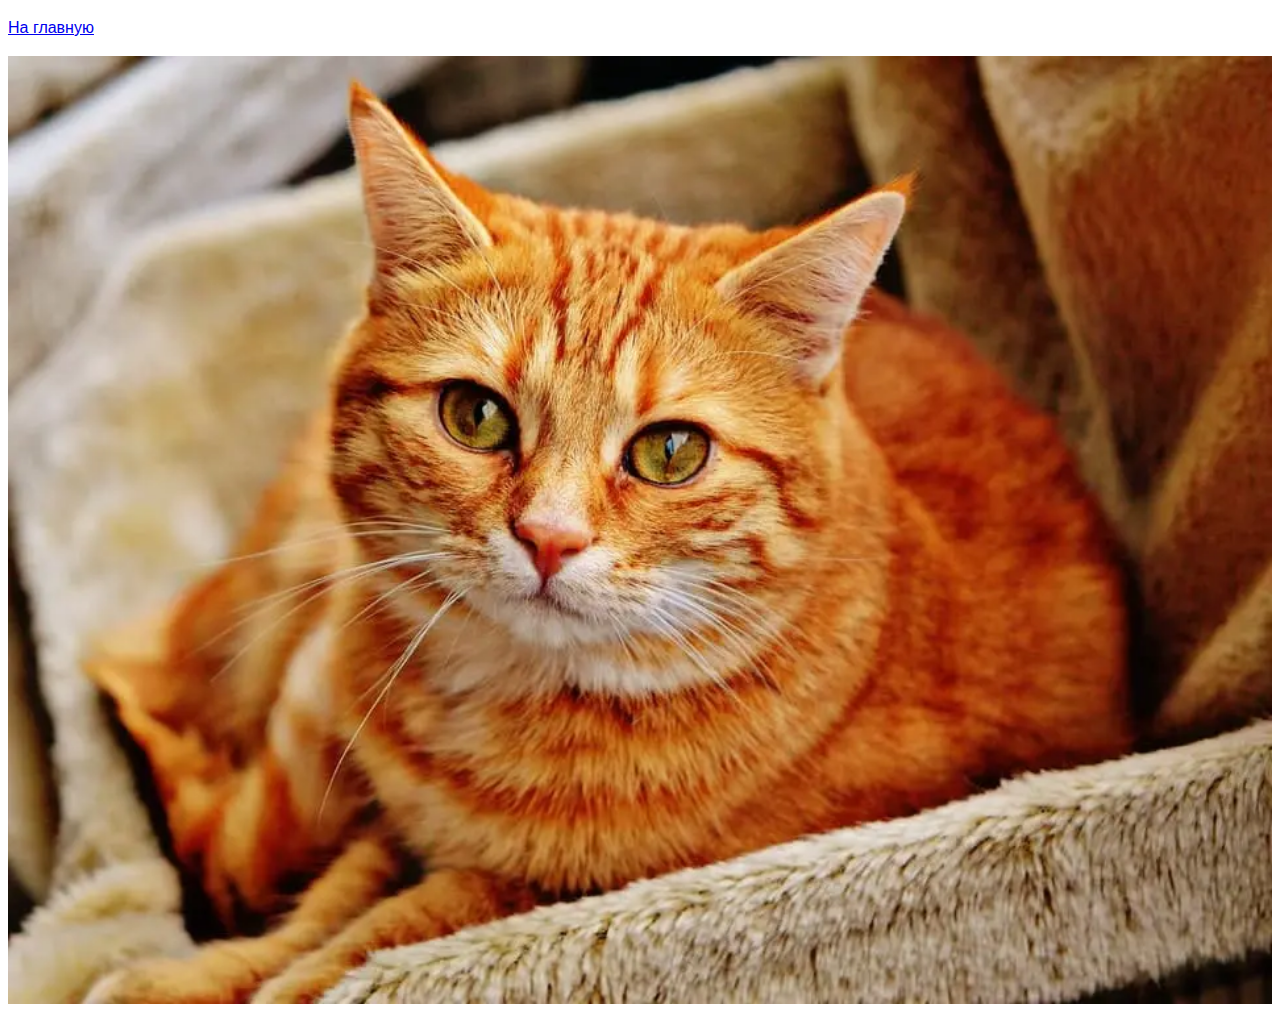
<file: 03-picture.html>
<!DOCTYPE html>
<html lang="ru">
  <head>
    <meta charset="UTF-8" />
    <meta name="viewport" content="width=device-width, initial-scale=1.0" />
    <title>Отзывчивые изображения</title>
    <link rel="stylesheet" href="./css/common.css" />
  </head>
  <body>
    <p><a href="./index.html">На главную</a></p>

    <picture>
      <source
        srcset="
          ./img/cat-320.webp 320w,
          ./img/cat-640.webp 640w,
          ./img/cat-960.webp 960w
        "
        type="image/webp"
      />

      <img
        srcset="
          ./img/cat-320.jpg 320w,
          ./img/cat-640.jpg 640w,
          ./img/cat-960.jpg 960w
        "
        src="./img/cat-320.jpg"
        alt="Котик"
        sizes="(min-width: 960px) 25vw, (min-width: 576px) 50vw,  100vw"
      />
    </picture>
  </body>
</html>
</file>
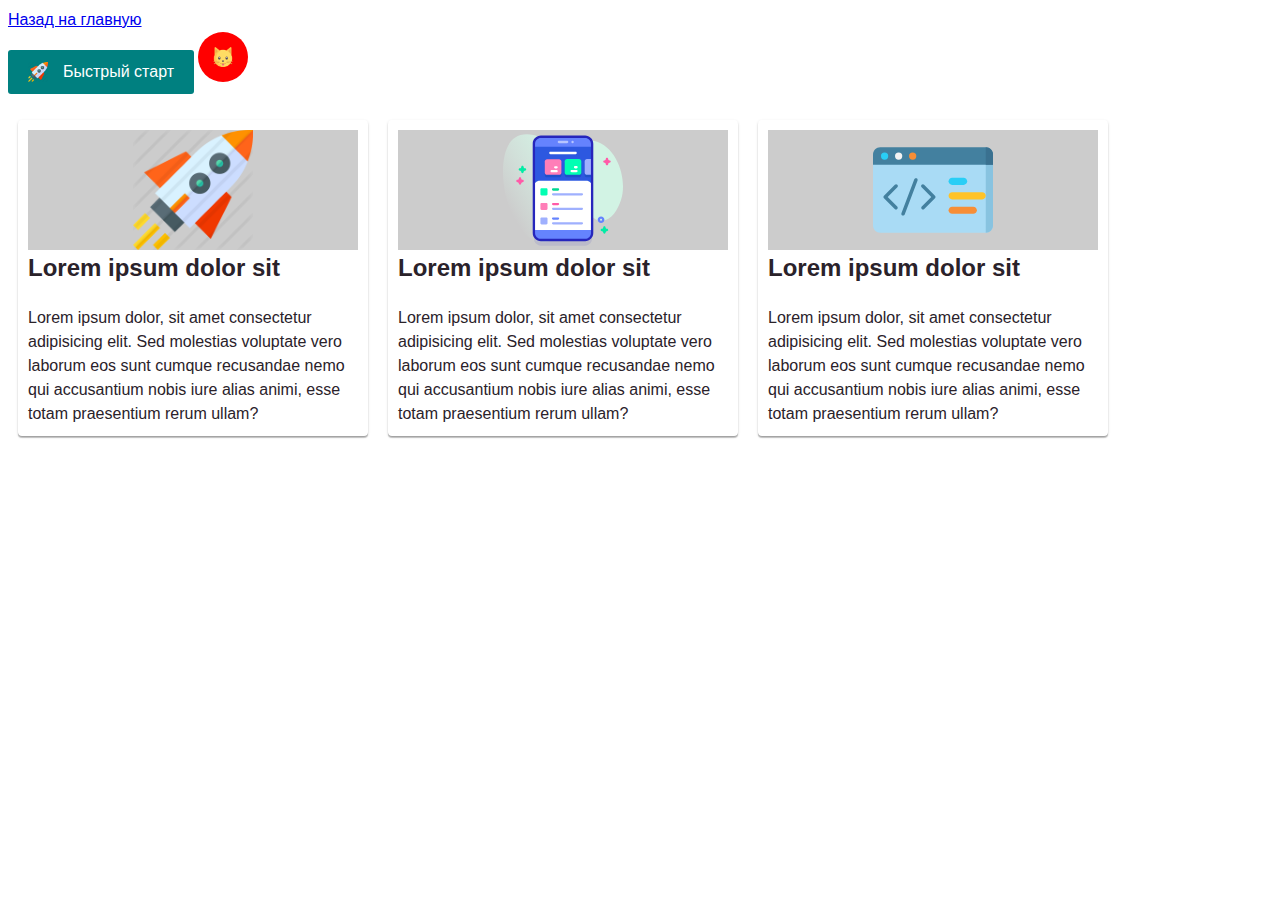
<file: 03-pseudoelements.html>
<!DOCTYPE html>
<html lang="ru">
  <head>
    <meta charset="UTF-8" />
    <meta name="viewport" content="width=device-width, initial-scale=1.0" />
    <title>Псевдоэлементы</title>
    <link rel="stylesheet" href="./css/common.css" />
    <link rel="stylesheet" href="./css/03-pseudoelements.css" />
  </head>
  <body>
    <a href="/index.html">Назад на главную</a><br />

    <a href="#" class="button"> Быстрый старт</a>

    <div class="link"></div>



    <ul class="list">
      <!-- ::before -->
      <li class="list-item icon-delivery">
        <!-- ::before -->
        <h2 class="title">Lorem ipsum dolor sit</h2>
        <p class="text">
          Lorem ipsum dolor, sit amet consectetur adipisicing elit. Sed
          molestias voluptate vero laborum eos sunt cumque recusandae nemo qui
          accusantium nobis iure alias animi, esse totam praesentium rerum
          ullam?
        </p>
      </li>
      
      <li class="list-item icon-mobile">
        <h2 class="title">Lorem ipsum dolor sit</h2>
        <p class="text">
          Lorem ipsum dolor, sit amet consectetur adipisicing elit. Sed
          molestias voluptate vero laborum eos sunt cumque recusandae nemo qui
          accusantium nobis iure alias animi, esse totam praesentium rerum
          ullam?
        </p>
      </li>

      <li class="list-item icon-code">
        <h2 class="title">Lorem ipsum dolor sit</h2>
        <p class="text">
          Lorem ipsum dolor, sit amet consectetur adipisicing elit. Sed
          molestias voluptate vero laborum eos sunt cumque recusandae nemo qui
          accusantium nobis iure alias animi, esse totam praesentium rerum
          ullam?
        </p>
      </li>
      <!-- ::after -->
    </ul>
  </body>
</html>
</file>
<file: css/common.css>
*,
*::before,
*::after {
  -webkit-box-sizing: border-box;
          box-sizing: border-box;
}

body {
  font-family: 'Helvetica Neue', -apple-system, BlinkMacSystemFont, 'Segoe UI', Roboto, Oxygen, Ubuntu, Cantarell, 'Open Sans', sans-serif;
  background-color: #fff;
  color: #2a222a;
  line-height: 1.5;
}

img {
  display: block;
  max-width: 100%;
  height: auto;
}
/*# sourceMappingURL=common.css.map */
</file>
<file: css/01-background.css>
.container {
  display: flex;
  flex-wrap: wrap;
  width: 940px;
  margin-left: auto;
  margin-right: auto;
}

.box {
  height: 190px;
  width: calc(50% - 20px);
  margin: 10px;
  box-shadow: 0px 2px 1px rgba(0, 0, 0, 0.2), 0px 1px 1px rgba(0, 0, 0, 0.14),
    0px 1px 3px rgba(0, 0, 0, 0.12);
  border-radius: 4px;
}

/* bgi -> bgr -> bgp -> bgs */

/* cat */
.box:nth-child(1) {
  background-color: #2196f3;
  background-image: url("../images/cat.png");
  background-repeat: no-repeat;
  background-position: 100px 50px;
}

/* bird */
.box:nth-child(2) {
  background-color: #9c27b0;
  background-image: url("../images/bird.png");
  background-repeat: no-repeat;
  background-position: center;
  background-size: cover;
}

/* dog */
.box:nth-child(3) {
  background-color: #009688;
  background-image: url("../images/dog.png");
  background-repeat: repeat-y;
  background-position: center;
}

/* turtle */
.box:nth-child(4) {
  background-color: #3f51b5;
  background-image: url("../images/turtle.png"); 
  background-repeat: repeat;
}
</file>
<file: css/01-basic.css>
.thumb {
  outline: 3px solid red;
}
/*# sourceMappingURL=01-basic.css.map */
</file>
<file: css/01-crossbrowser.css>
.form {
  padding: 20px;
  margin: 20px;
  width: 600px;
}

.form-field {
  position: relative;
  margin-bottom: 20px;
}

.form-label {
  position: absolute;
  top: 50%;
  left: 40px;
  transform: translateY(-50%);

  transition: transform 250ms linear;
}

.form-input {
  width: 100%;
  margin: 0;
  padding: 10px 20px;
  padding-left: 40px;
  font: inherit;
  border-radius: 3px;
  border: 1px solid #2a2a2a;
}

.form-input:focus + .form-label,
.form-input:not(:placeholder-shown) + .form-label {
  color: tomato;
  transform: translateY(-50px);
}

.icon {
  position: absolute;
  top: 50%;
  left: 10px;

  transform: translateY(-50%);

  display: inline-block;
  width: 20px;
  height: 20px;
  background-color: tomato;
}

.form-input:focus ~ .icon {
  background-color: blue;
}
</file>
<file: css/01-icons.css>
.product {
  width: 370px;
  position: relative;
  box-shadow: 0px 2px 1px rgba(0, 0, 0, 0.2), 0px 1px 1px rgba(0, 0, 0, 0.14),
    0px 1px 3px rgba(0, 0, 0, 0.12);
}

.product-meta {
  padding: 15px;
}

.product-name {
  margin-top: 0;
  margin-bottom: 10px;
}

.product-price {
  margin-top: 0;
  margin-bottom: 0;
}

.product-actions {
  position: absolute;
  top: 50%;
  left: 50%;
  transform: translate(-50%,-50%);

  outline: 3px solid orange;
  display: flex;
}

.product-actions .icon {
  width: 32px;
  height: 32px;
}

.product-thumb {
  position: relative;
}
</file>
<file: css/02-modern.css>
.form {
  padding: 20px;
  margin: 20px;
  width: 600px;
}

.form-field {
  position: relative;
  margin-bottom: 20px;
}

.form-label {
  position: absolute;
  top: 50%;
  left: 40px;
  transform: translateY(-50%);

  transition: transform 250ms linear;
}

.form-input {
  width: 100%;
  margin: 0;
  padding: 10px 20px;
  padding-left: 40px;
  font: inherit;
  border-radius: 3px;
  border: 1px solid #2a2a2a;
}

.icon {
  position: absolute;
  top: 50%;
  left: 10px;

  transform: translateY(-50%);

  display: inline-block;
  width: 20px;
  height: 20px;
  background-color: tomato;
}

.form-field:focus-within > .icon {
  background-color: blue;
}

.form-field:focus-within > .form-label {
  transform: translateY(-50px);
}

.form-input:not(:placeholder-shown) + .form-label {
  transform: translateY(-50px);
}
</file>
<file: css/02-multibg.css>
/* Overlay */

.overlay {
  max-width: 1600px;
  height: 480px;
  margin-left: auto;
  margin-right: auto;
  outline: 1px solid black;
  /* background-image: 
  linear-gradient(to right, rgba(47, 48, 58, 0.4), rgba(47, 48, 58, 0.4)),
  url("../images/fish.jpg"); */
  background-image: 
    linear-gradient(rgba(47, 48, 58, 0.4),rgba(47, 48, 58, 0.4)),
    url("../images/fish.jpg");

  background-repeat: no-repeat;
  background-position: center;
  background-size: cover;
}
/* background-image: linear-gradient(to right,rgba(47, 48, 58, 0.4), rgba(47, 48, 58, 0.4)), url(../images/hwork4/backgraund-img.jpeg); */
</file>
<file: css/02-overlay.css>
.product {
  width: 370px;

  box-shadow: 0px 2px 1px rgba(0, 0, 0, 0.2), 0px 1px 1px rgba(0, 0, 0, 0.14), 0px 1px 3px rgba(0, 0, 0, 0.12);
}

.product:hover .product-actions {
  /* opacity: 1; */
}

.product-thumb:hover::before {
  /* opacity: 1; */
}

.product-thumb {
  position: relative;
}


.product-meta {
  padding: 15px;
}

.product-name {
  margin-top: 0;
  margin-bottom: 10px;
}

.product-price {
  margin-top: 0;
  margin-bottom: 0;
}


.product-thumb::before {
  content: "";
  position: absolute;
  opacity: 0;

  top: 0;
  left: 0; 
  width: 100%;
  height: 100%;
 
  background-color: rgba(0, 0, 255, 0.5);
}

.product-actions {
  outline: 3px solid orange;
  position: absolute;
  display: flex;

  top: 50%;
  left: 50%;
  transform: translate(-50%, -50%);

  /* Opacity анимируемое свойство, используйте вместо diplay none */
  opacity: 0;
}


.product-thumb:hover .product-actions,
.product-thumb:hover::before {
  opacity: 1;
}


.product-actions .icon {
  width: 32px;
  height: 32px;
}

/* .box-1 {
  position: absolute;
  top: 0;
  right: 0;
  width: 30px;
  height: 30px;
  background-color: red;
}

.box-2 {
  position: absolute;
  left: 0;
  bottom: 0;
  width: 40px;
  height: 40px;
  background-color: green;
} */
</file>
<file: css/02-responsive.css>
.container {
  max-width: 1140px;
  padding-left: 15px;
  padding-right: 15px;
  margin-left: auto;
  margin-right: auto;
}

.img-set {
  padding: 0;
  margin: 0;
  list-style: none;
}

@media (min-width: 576px) {
  .img-set {
    display: -webkit-box;
    display: -ms-flexbox;
    display: flex;
    -ms-flex-wrap: wrap;
        flex-wrap: wrap;
    margin: -5px;
  }
}

.img-set__item {
  border: 2px solid teal;
}

@media (max-width: 575px) {
  .img-set__item:not(:last-child) {
    margin-bottom: 20px;
  }
}

@media (min-width: 576px) {
  .img-set__item {
    -ms-flex-preferred-size: calc((100% - 4 * 5px) / 2);
        flex-basis: calc((100% - 4 * 5px) / 2);
    margin: 5px;
  }
}

@media (min-width: 960px) {
  .img-set__item {
    -ms-flex-preferred-size: calc((100% - 8 * 5px) / 4);
        flex-basis: calc((100% - 8 * 5px) / 4);
  }
}
/*# sourceMappingURL=02-responsive.css.map */
</file>
<file: css/03-fixed-header.css>
body {
  margin: 0;
}

.header {
  position: fixed;
  width: 100%;
  top: 0;
  left: 0;
  min-height: 80px;
  background-color: rgba(255, 165, 0, 1);
  outline: 1px solid black;
}

p {
  user-select: none;
}
</file>
<file: css/03-nested.css>
.form {
  padding: 20px;
  margin: 20px;
  width: 600px;
}

.form-field {
  position: relative;
  display: block;
  margin-bottom: 20px;
}

.form-label {
  position: absolute;
  top: 50%;
  left: 40px;
  transform: translateY(-50%);

  transition: transform 250ms linear;
}

.form-input {
  width: 100%;
  margin: 0;
  padding: 10px 20px;
  padding-left: 40px;
  font: inherit;
  border-radius: 3px;
  border: 1px solid #2a2a2a;
}

.icon {
  position: absolute;
  top: 50%;
  left: 10px;

  transform: translateY(-50%);

  display: inline-block;
  width: 20px;
  height: 20px;
  background-color: tomato;
}

.form-field:focus-within > .icon {
  background-color: blue;
}

.form-field:focus-within > .form-label,
.form-input:not(:placeholder-shown) + .form-label {
  transform: translateY(-50px);
}
</file>
<file: css/03-pseudoelements.css>
/* BUTTON */

/* ракета */
.button {
  display: inline-flex;
  align-items: center;
  padding: 10px 20px;
  background-color: teal;
  color: #fff;
  border-radius: 3px;
  text-decoration: none;
  cursor: pointer;
}

.button:hover,
.button:focus {
  background-color: palevioletred;
}

.button::before {
  content: "";
  width: 20px;
  height: 20px;

  margin-right: 15px;

  background-image: url("../images/rocket-icon.png");
  background-size: contain; 
}

/* LIST */

.list {
  display: flex;
  padding: 0;
  list-style: none;
}
.list::before {

}
.list-item {
  width: 350px;
  margin: 10px;
  padding: 10px;
  border-radius: 4px;
  box-shadow: 0px 2px 1px rgba(0, 0, 0, 0.2), 0px 1px 1px rgba(0, 0, 0, 0.14), 0px 1px 3px rgba(0, 0, 0, 0.12);
}

.list-item::before {
  content: "";
  display: block;
  height: 120px;
  background-size: contain;
  background-repeat: no-repeat;
  background-position: center;
  background-color: #ccc;
}

.icon-delivery::before {
  background-image: url("../images/rocket-icon.png");
}

.icon-mobile::before {
  background-image: url("../images/mobile-icon.svg");
}

.icon-code::before {
  background-image: url("../images/code-icon.svg");
}

.list-item > .title {
  margin-top: 0;
}

.list-item > .text {
  margin-top: 0;
  margin-bottom: 0;
}

.link {
  display: inline-block;
  height: 50px;
  width: 50px;
  background-image: url("../images/cat.png");
  background-color: red;
  background-size: 20px;
  background-repeat: no-repeat;
  background-position: center;
  border-radius: 50%;
}

.link:hover {
  background-color: teal;
}
</file>
<file: css/01-button.css>
/* Animate background */
 /* cubic-bezier(0.4, 0, 0.2, 1) */
.btn {
  display: inline-flex;
  border: none;
  margin: 0;
  padding: 10px 30px;
  border-radius: 3px;
  background-color: #008080;
  color: #fff;
  font: inherit;
  cursor: pointer;
  transform: scale(1);


  transition: background-color 1000ms cubic-bezier(0.4, 0, 0.2, 1),
    color 1000ms cubic-bezier(0.4, 0, 0.2, 1), 
    transform 1000ms cubic-bezier(0.4, 0, 0.2, 1);
}



.btn:hover,
.bth:focus {
  background-color: #d87093;
  color: #0000ff;
  transform: scale(1.1);
}
</file>
<file: css/02-icon-button.css>
/* Animate pseudoelements offset back and forth */

.btn {
  position: relative;
  display: inline-flex;
  align-items: center;
  border: none;
  margin: 0;
  padding: 10px 30px;
  border-radius: 3px;
  background-color: #008080;
  color: #fff;
  font: inherit;
  cursor: pointer;

  overflow: hidden;  
  transition: background-color 250ms cubic-bezier(0.4, 0, 0.2, 1);
}

.btn::before,
.btn::after  {
  content: "";
  display: inline-block;
  width: 20px;
  height: 20px;
  margin-right: 10px;

  transform: translateY(0);
  background-image: url('../images/bird.svg');
  background-size: contain;
  background-position: center;
  transition: transform 250ms cubic-bezier(0.4, 0, 0.2, 1);
}


.btn::after {
  position: absolute;
  left: 30px;
  top: 12px;
  margin-right: 0;
  transform: translateY(calc(100% + 12px));

  background-image: url('../images/cat.svg');
}

.btn:hover::before {
  transform: translateY(calc(-100% - 12px));
}

.btn:hover::after {
  transform: translateY(0);
}

.btn:hover,
.btn:focus {
  background-color: #d87093;
}
</file>
